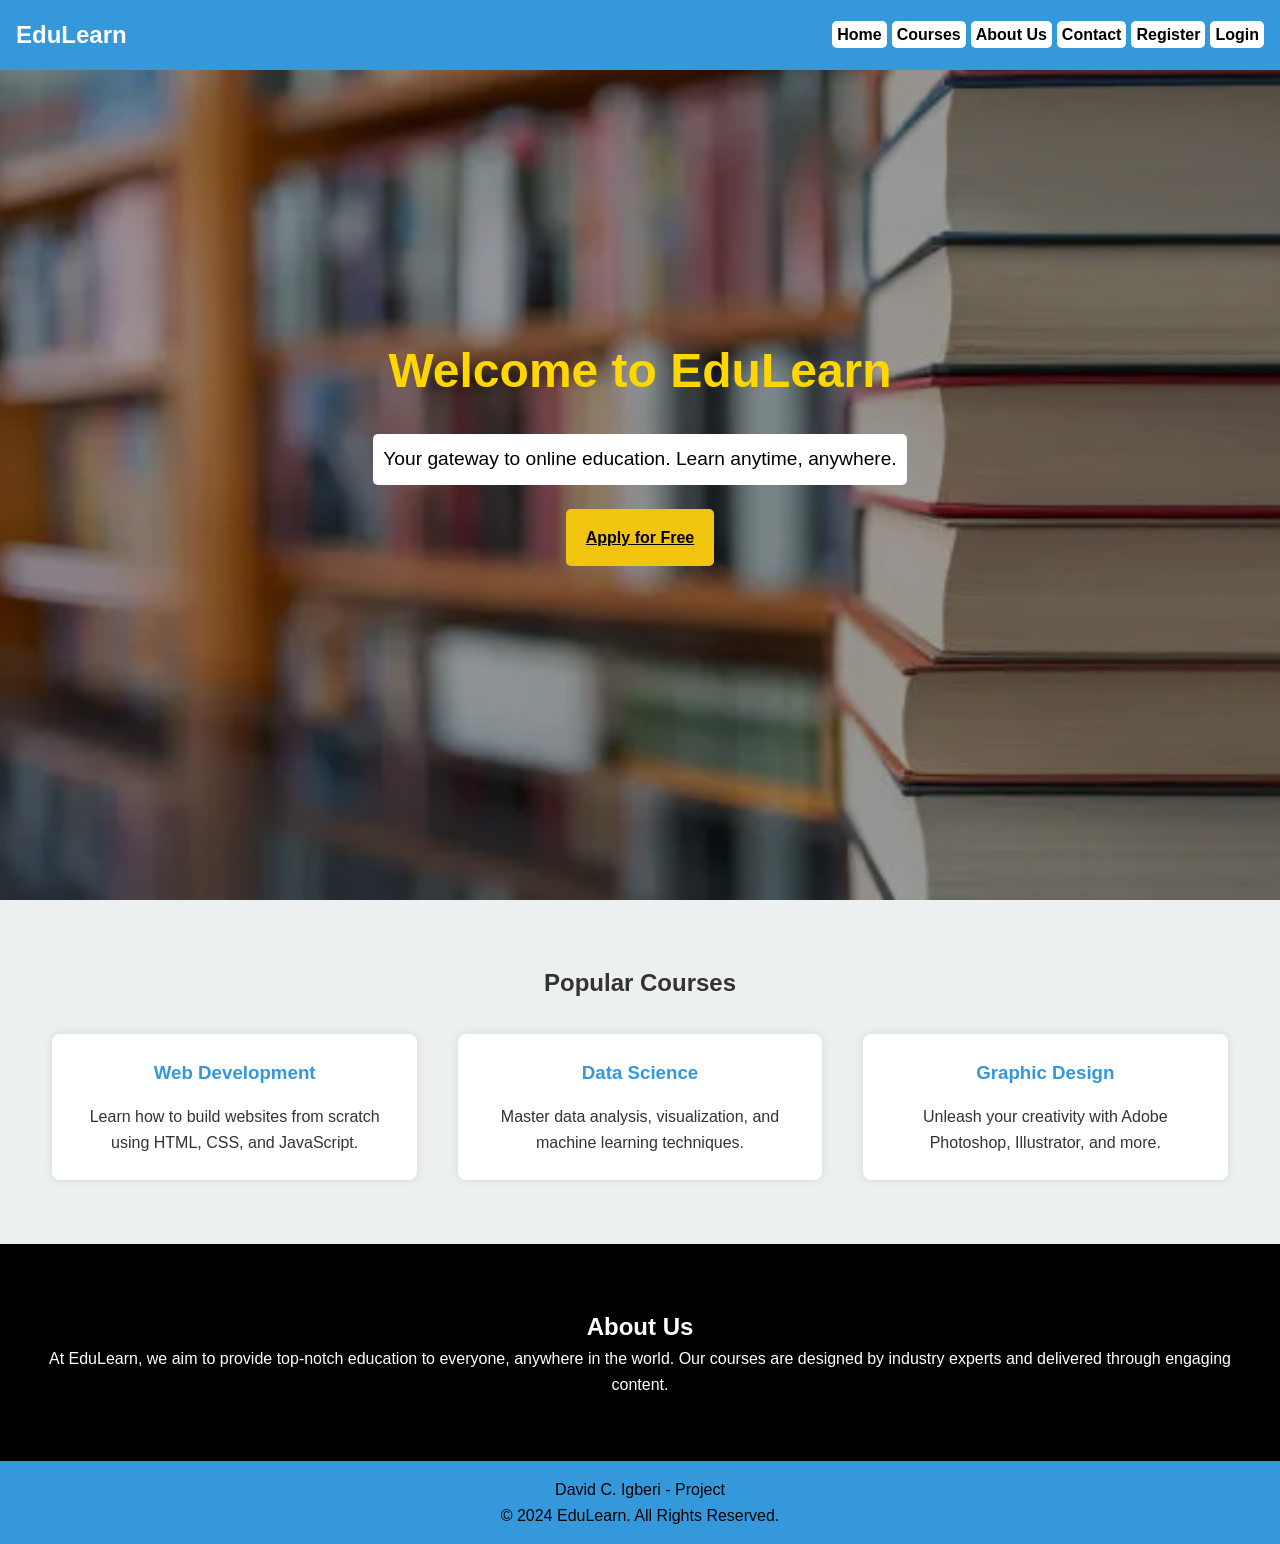
<file: index.html>
<!DOCTYPE html>
<html lang="en">

<head>
  <meta charset="UTF-8">
  <meta name="viewport" content="width=device-width, initial-scale=1.0">
  <meta http-equiv="X-UA-Compatible" content="IE=edge">
  <title>Online School Learning</title>
  <meta name="description" content="Online Learning Platform Project">
  <meta name="author" content="David Chukwudi Igberi">
  <link rel="icon" type="image/webp" href="images/hero1.webp">
  <link rel="stylesheet" href="styles/project.css">
</head>

<body>
  <header>
    <nav>
      <div class="logo">EduLearn</div>
      <ul class="nav-links" id="nav-links">
        <li><a href="index.html">Home</a></li>
        <li><a href="courses.html">Courses</a></li>
        <li><a href="about-us.html">About Us</a></li>
        <li><a href="contact.html">Contact</a></li>
        <li><a href="register.html">Register</a></li>
        <li><a href="login.html">Login</a></li>
      </ul>
      <div class="hamburger" id="hamburger">
        <span class="bar"></span>
        <span class="bar"></span>
        <span class="bar"></span>
      </div>
    </nav>
  </header>
  <section id="home" class="hero">
    <div class="hero-content">
      <h1>Welcome to EduLearn</h1>
      <p>Your gateway to online education. Learn anytime, anywhere.</p>
      <div class="apply">
        <a href="register.html">Apply for Free</a>
      </div>
    </div>
  </section>

  <section id="courses" class="courses">
    <h2>Popular Courses</h2>
    <div class="course-grid">
      <div class="course-item">
        <h3>Web Development</h3>
        <p>Learn how to build websites from scratch using HTML, CSS, and JavaScript.</p>
      </div>
      <div class="course-item">
        <h3>Data Science</h3>
        <p>Master data analysis, visualization, and machine learning techniques.</p>
      </div>
      <div class="course-item">
        <h3>Graphic Design</h3>
        <p>Unleash your creativity with Adobe Photoshop, Illustrator, and more.</p>
      </div>
    </div>
  </section>
  <section id="about" class="about">
    <h2>About Us</h2>
    <p>At EduLearn, we aim to provide top-notch education to everyone, anywhere in the world. Our courses are designed
      by industry experts and delivered through engaging content.</p>
  </section>

  <footer>
    <p>David C. Igberi - Project</p>
    <p>&copy; 2024 EduLearn. All Rights Reserved.</p>
  </footer>

  <script src="scripts/project.js"></script>
</body>

</html>
</file>
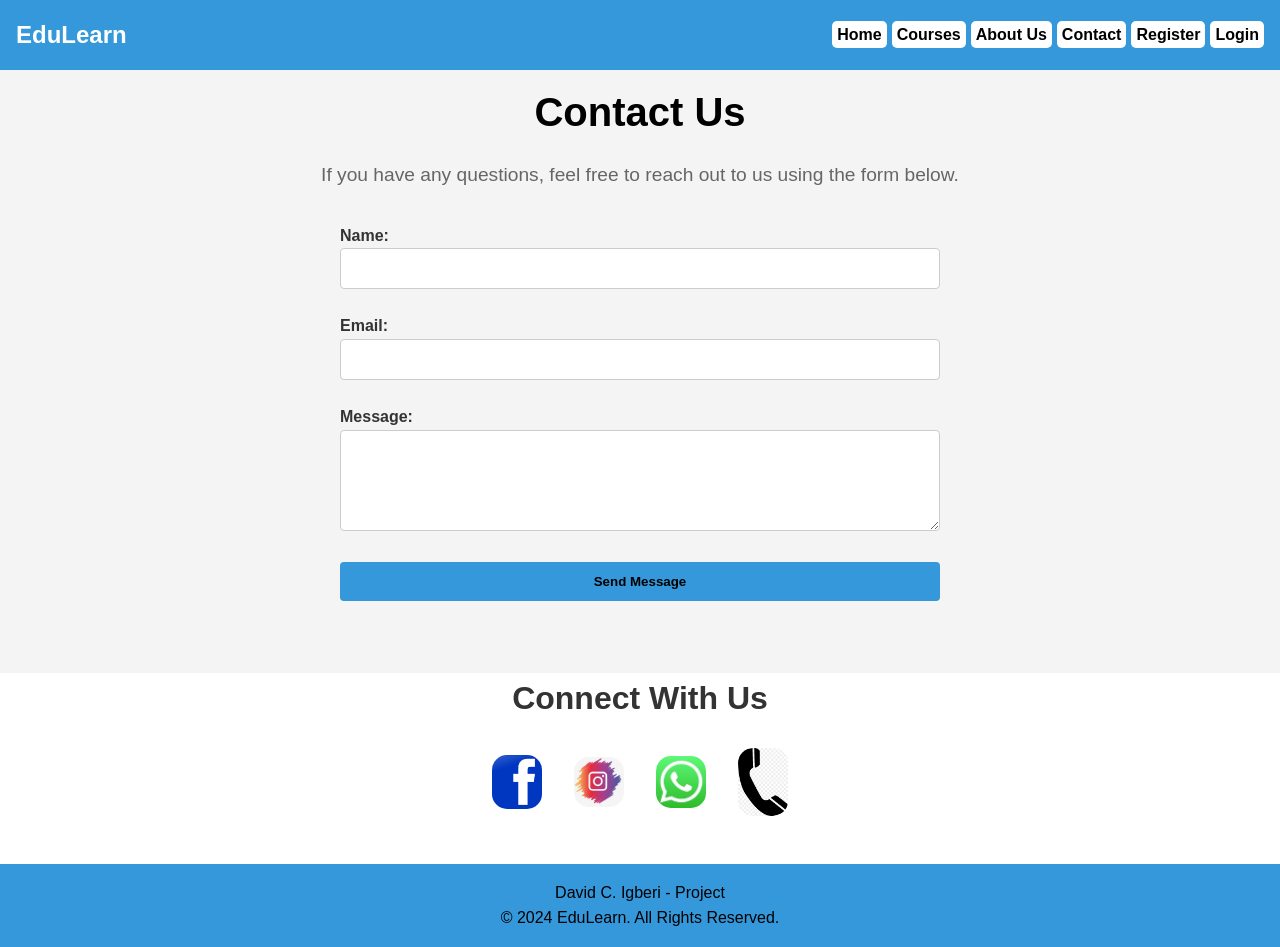
<file: contact.html>
<!DOCTYPE html>
<html lang="en">

<head>
  <meta charset="UTF-8">
  <meta name="viewport" content="width=device-width, initial-scale=1.0">
  <meta http-equiv="X-UA-Compatible" content="IE=edge">
  <title>Online School Learning</title>
  <meta name="description" content="Online Learning Platform Project">
  <meta name="author" content="David Chukwudi Igberi">
  <link rel="icon" type="image/webp" href="images/hero1.webp">
  <link rel="stylesheet" href="styles/project.css">
</head>

<body>
  <header>
    <nav>
      <div class="logo">EduLearn</div>
      <ul class="nav-links" id="nav-links">
        <li><a href="index.html">Home</a></li>
        <li><a href="courses.html">Courses</a></li>
        <li><a href="about-us.html">About Us</a></li>
        <li><a href="contact.html">Contact</a></li>
        <li><a href="register.html">Register</a></li>
        <li><a href="login.html">Login</a></li>
      </ul>
      <div class="hamburger" id="hamburger">
        <span class="bar"></span>
        <span class="bar"></span>
        <span class="bar"></span>
      </div>
    </nav>
  </header>
  <section id="contact" class="contact-section">
    <div class="container">
      <h1>Contact Us</h1>
      <p>If you have any questions, feel free to reach out to us using the form below.</p>

      <form id="contactForm">
        <div class="form-group">
          <label for="name">Name:</label>
          <input type="text" id="name" required>
        </div>
        <div class="form-group">
          <label for="email">Email:</label>
          <input type="email" id="email" required>
        </div>
        <div class="form-group">
          <label for="message">Message:</label>
          <textarea id="message" rows="5" required></textarea>
        </div>
        <button type="submit">Send Message</button>
      </form>
      <div id="responseMessage"></div>
    </div>
  </section>

  <!-- Social Media Links -->
  <div class="social-media">
    <h2>Connect With Us</h2>
    <div class="social-icons">
      <a href="https://facebook.com" target="_blank" class="social-icon">
        <img src="images/fbicon.png" alt="Facebook">
      </a>
      <a href="https://instagram.com" target="_blank" class="social-icon">
        <img src="images/igicon.jpg" alt="Instagram">
      </a>
      <a href="https://wa.me/123456789" target="_blank" class="social-icon">
        <img src="images/whatsappicon.jpg" alt="WhatsApp">
      </a>
      <a href="tel:+123456789" class="social-icon">
        <img src="images/phone.png" alt="Call">
      </a>
    </div>
  </div>

  <footer>
    <p>David C. Igberi - Project</p>
    <p>&copy; 2024 EduLearn. All Rights Reserved.</p>
  </footer>

  <script src="scripts/project.js"></script>
</body>

</html>
</file>
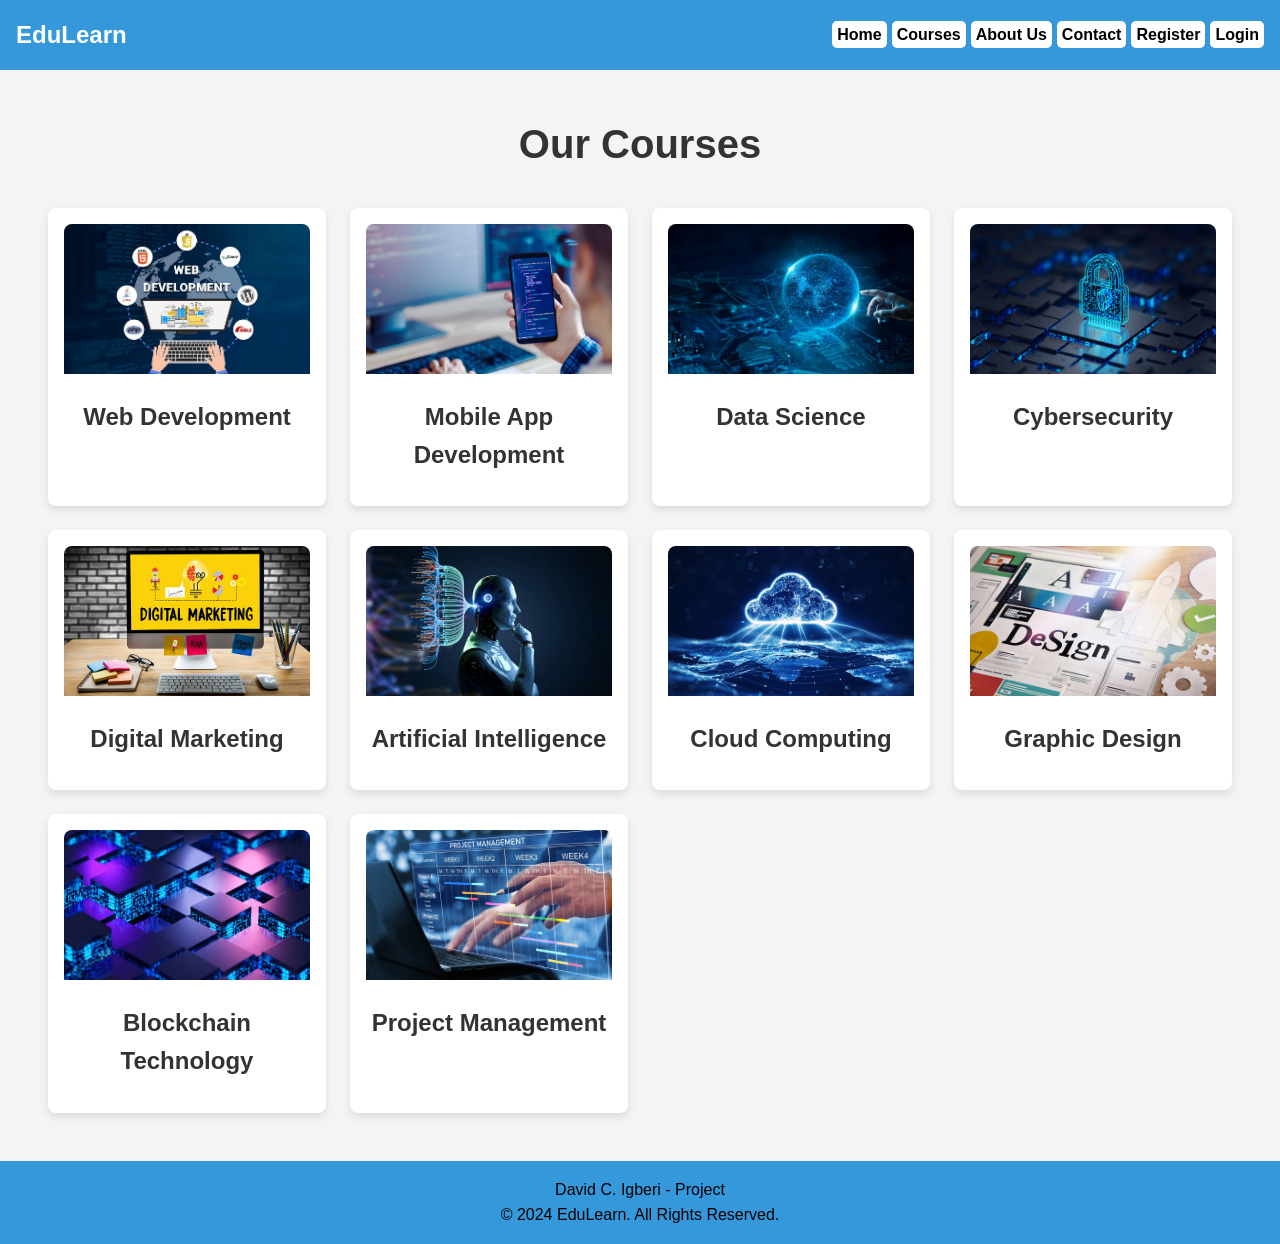
<file: courses.html>
<!DOCTYPE html>
<html lang="en">

<head>
  <meta charset="UTF-8">
  <meta name="viewport" content="width=device-width, initial-scale=1.0">
  <title>Courses - EduLearn</title>
  <meta name="description" content="Online Learning Platform Project">
  <meta name="author" content="David Chukwudi Igberi">
  <link rel="icon" type="image/webp" href="images/hero1.webp">
  <link rel="stylesheet" href="styles/project.css">
</head>

<body>
  <header>
    <nav>
      <div class="logo">EduLearn</div>
      <ul class="nav-links" id="nav-links">
        <li><a href="index.html">Home</a></li>
        <li><a href="courses.html">Courses</a></li>
        <li><a href="about-us.html">About Us</a></li>
        <li><a href="contact.html">Contact</a></li>
        <li><a href="register.html">Register</a></li>
        <li><a href="login.html">Login</a></li>
      </ul>
      <div class="hamburger" id="hamburger">
        <span class="bar"></span>
        <span class="bar"></span>
        <span class="bar"></span>
      </div>
    </nav>
  </header>

  <!-- Main Courses Section -->
  <section id="courses" class="courses-section">
    <h1>Our Courses</h1>
    <div class="courses-container">
      <!-- Individual Course Cards -->
      <div class="course-card" data-course="web-development">
        <img src="images/webdev.jpg" alt="Web Development">
        <h3>Web Development</h3>
      </div>

      <div class="course-card" data-course="mobile-app-development">
        <img src="images/mobappdev.jpg" alt="Mobile App Development">
        <h3>Mobile App Development</h3>
      </div>

      <div class="course-card" data-course="data-science">
        <img src="images/datasc.jpg" alt="Data Science">
        <h3>Data Science</h3>
      </div>

      <div class="course-card" data-course="cybersecurity">
        <img src="images/cyber.jpg" alt="Cybersecurity">
        <h3>Cybersecurity</h3>
      </div>

      <div class="course-card" data-course="digital-marketing">
        <img src="images/digital.jpg" alt="Digital Marketing">
        <h3>Digital Marketing</h3>
      </div>

      <div class="course-card" data-course="artificial-intelligence">
        <img src="images/ai.jpg" alt="Artificial Intelligence">
        <h3>Artificial Intelligence</h3>
      </div>

      <div class="course-card" data-course="cloud-computing">
        <img src="images/cloud.jpg" alt="Cloud Computing">
        <h3>Cloud Computing</h3>
      </div>

      <div class="course-card" data-course="graphic-design">
        <img src="images/graphics.jpg" alt="Graphic Design">
        <h3>Graphic Design</h3>
      </div>

      <div class="course-card" data-course="blockchain-technology">
        <img src="images/blockchain.jpg" alt="Blockchain Technology">
        <h3>Blockchain Technology</h3>
      </div>

      <div class="course-card" data-course="project-management">
        <img src="images/promangt.jpg" alt="Project Management">
        <h3>Project Management</h3>
      </div>
    </div>
  </section>

  <!-- Reused Footer from Home Page -->
  <footer>
    <p>David C. Igberi - Project</p>
    <p>&copy; 2024 EduLearn. All Rights Reserved.</p>
  </footer>

  <script src="scripts/project.js"></script>
</body>

</html>
</file>
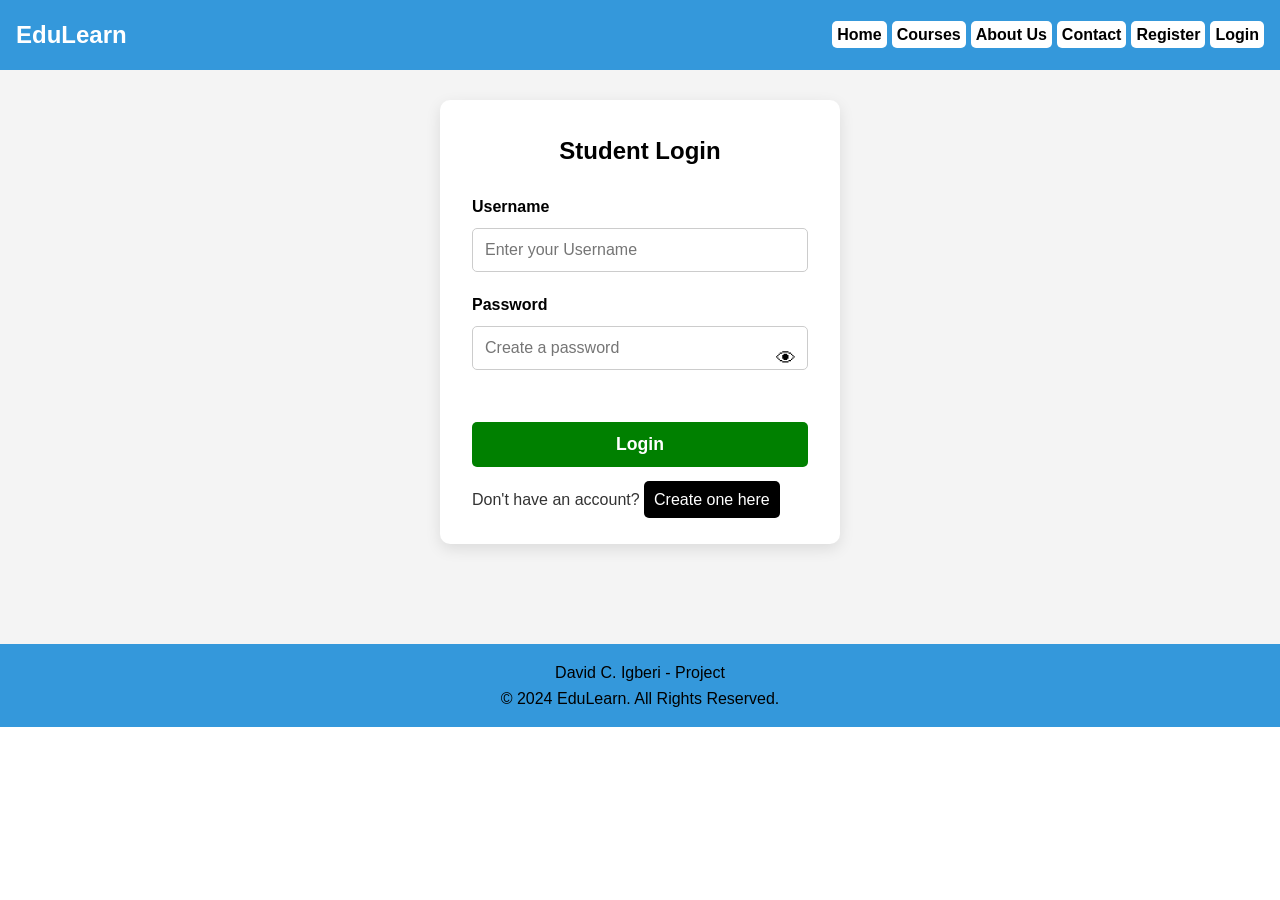
<file: dashboard.html>
<!DOCTYPE html>
<html lang="en">

<head>
  <meta charset="UTF-8">
  <meta name="viewport" content="width=device-width, initial-scale=1.0">
  <title>Student Dashboard - EduLearn</title>
  <meta name="description" content="Online Learning Platform Project">
  <meta name="author" content="David Chukwudi Igberi">
  <link rel="icon" type="image/webp" href="images/hero1.webp">
  <link rel="stylesheet" href="styles/project.css">
</head>

<body>

  <!-- Reused Header from Home Page -->
  <header>
    <nav>
      <div class="logo">EduLearn</div>
      <ul class="nav-links" id="nav-links">
        <li><a href="index.html">Home</a></li>
      </ul>
      <div class="hamburger" id="hamburger">
        <span class="bar"></span>
        <span class="bar"></span>
        <span class="bar"></span>
      </div>
    </nav>
  </header>

  <!-- Dashboard Main Section -->
  <section class="dashboard">
    <div class="sidebar">
      <h2 id="welcomeMessage">Welcome, Student</h2>
      <ul>
        <li><a href="#" id="profile">Profile</a></li>
        <li><a href="#" id="myCourses">My Courses</a></li>
        <li><a href="#" id="grades">Grades</a></li>
        <li><a href="#" id="schedule">Schedule</a></li>
        <li><a href="#" id="resources">Resources</a></li>
        <li><a href="#" id="settings">Settings</a></li>
      </ul>
      <button id="logoutBtn">Logout</button>

    </div>

    <div class="content">
      <h1>Dashboard</h1>
      <div id="dashboardContent">
        <p>Select an option from the menu to view your dashboard details.</p>
      </div>
    </div>
  </section>

  <!-- Reused Footer from Home Page -->
  <footer>
    <p>David C. Igberi - Project</p>
    <p>&copy; 2024 EduLearn. All Rights Reserved.</p>
  </footer>

  <script src="scripts/project.js"></script>
</body>

</html>
</file>
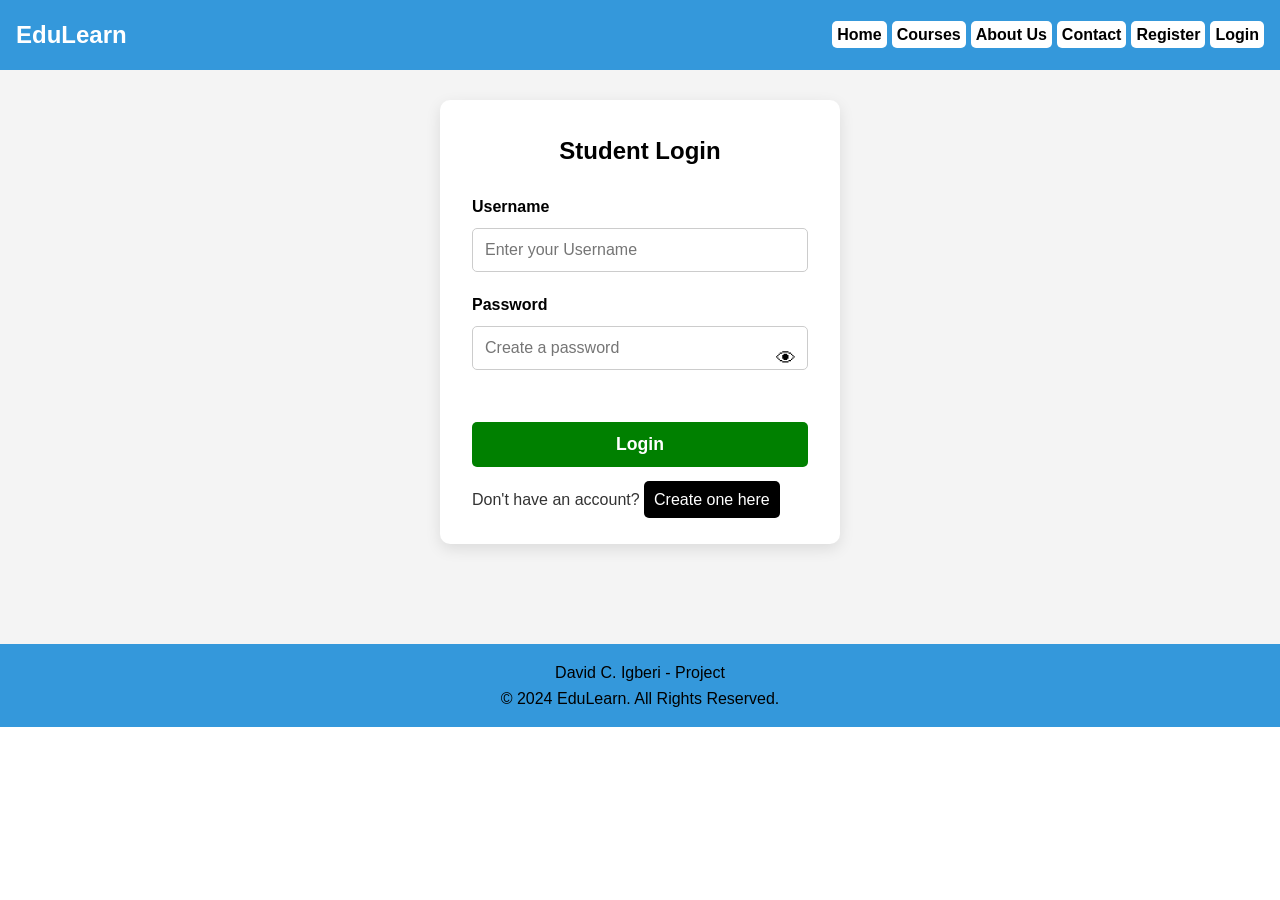
<file: login.html>
<!DOCTYPE html>
<html lang="en">

<head>
  <meta charset="UTF-8">
  <meta name="viewport" content="width=device-width, initial-scale=1.0">
  <title>Login - EduLearn</title>
  <meta name="description" content="Online Learning Platform Project">
  <meta name="author" content="David Chukwudi Igberi">
  <link rel="icon" type="image/webp" href="images/hero1.webp">
  <link rel="stylesheet" href="styles/project.css">
</head>

<body>

  <!-- Reused Header from Home Page -->
  <header>
    <nav>
      <div class="logo">EduLearn</div>
      <ul class="nav-links" id="nav-links">
        <li><a href="index.html">Home</a></li>
        <li><a href="courses.html">Courses</a></li>
        <li><a href="about-us.html">About Us</a></li>
        <li><a href="contact.html">Contact</a></li>
        <li><a href="register.html">Register</a></li>
        <li><a href="login.html">Login</a></li>
      </ul>
      <div class="hamburger" id="hamburger">
        <span class="bar"></span>
        <span class="bar"></span>
        <span class="bar"></span>
      </div>
    </nav>
  </header>
  <!-- Login Form Section -->
  <section class="login-section">
    <div class="login-container">
      <h2>Student Login</h2>
      <form id="loginForm">
        <label for="username">Username</label>
        <input type="text" id="username" name="username" placeholder="Enter your Username" required>

        <label for="password">Password</label>
        <div class="password-container">
          <input type="password" id="password" name="password" placeholder="Create a password" required>
          <div class="toggle-password" onclick="togglePassword('password', this)">
            <span class="eye">👁</span>
          </div>
        </div>
        <button type="submit" id="loginButton" class="login-btn">Login</button>

        <p class="error-message" id="errorMessage"></p>
      </form>

      <!-- Sign-Up Section -->
      <div class="signup-container">
        <p>Don't have an account? <a href="register.html" class="signup-link">Create one here</a></p>

      </div>
    </div>
  </section>


  <!-- Reused Footer from Home Page -->
  <footer>
    <p>David C. Igberi - Project</p>
    <p>&copy; 2024 EduLearn. All Rights Reserved.</p>
  </footer>

  <script src="scripts/project.js"></script>
</body>

</html>
</file>
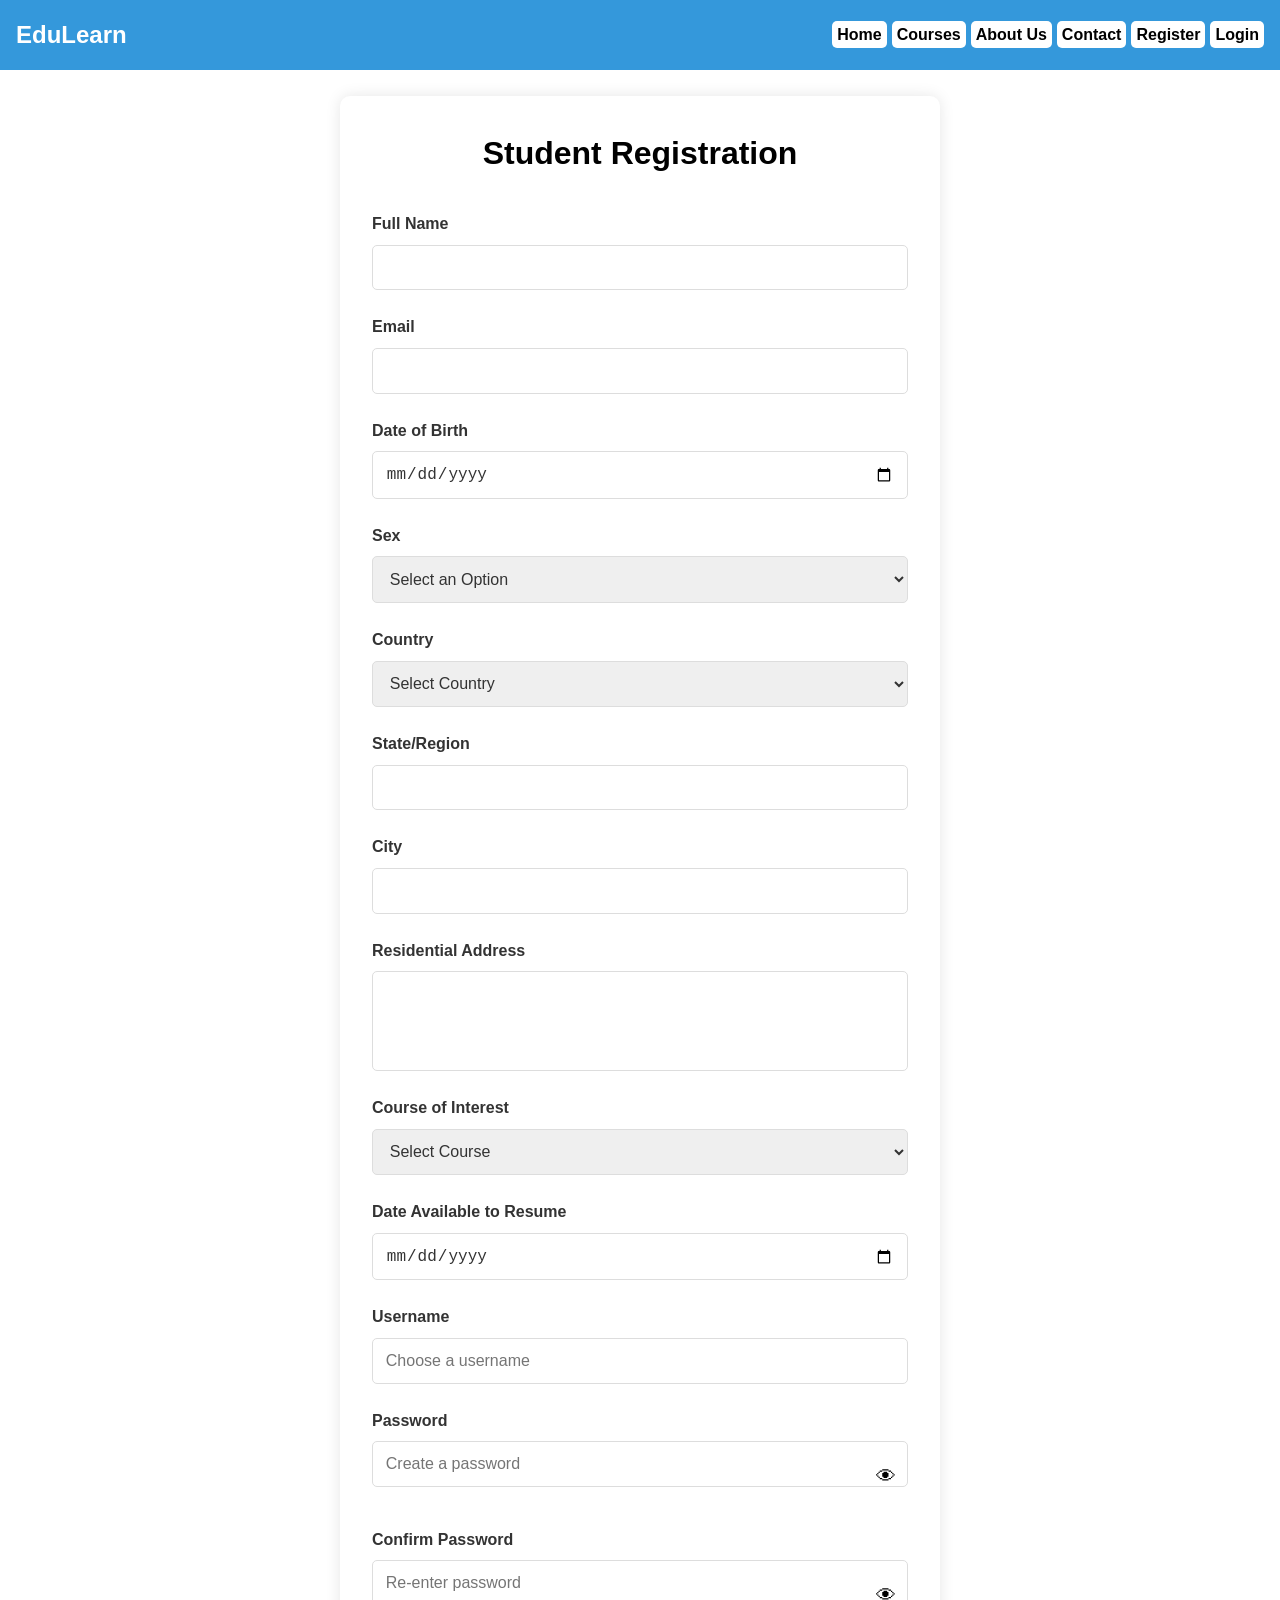
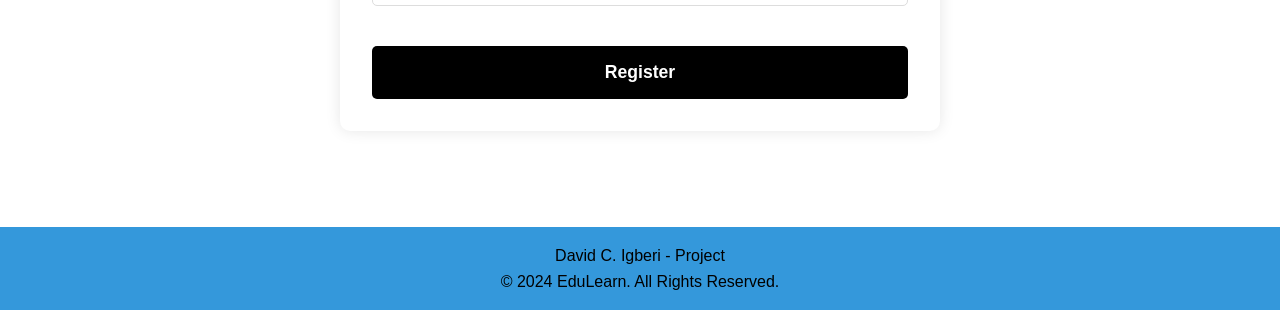
<file: register.html>
<!DOCTYPE html>
<html lang="en">

<head>
  <meta charset="UTF-8">
  <meta name="viewport" content="width=device-width, initial-scale=1.0">
  <meta http-equiv="X-UA-Compatible" content="IE=edge">
  <title>Student Registration - EduLearn</title>
  <meta name="description" content="Online Learning Platform Project">
  <meta name="author" content="David Chukwudi Igberi">
  <link rel="icon" type="image/webp" href="images/hero1.webp">
  <link rel="stylesheet" href="styles/project.css">
</head>

<body>
  <header>
    <nav>
      <div class="logo">EduLearn</div>
      <ul class="nav-links" id="nav-links">
        <li><a href="index.html">Home</a></li>
        <li><a href="courses.html">Courses</a></li>
        <li><a href="about-us.html">About Us</a></li>
        <li><a href="contact.html">Contact</a></li>
        <li><a href="register.html">Register</a></li>
        <li><a href="login.html">Login</a></li>
      </ul>
      <div class="hamburger" id="hamburger">
        <span class="bar"></span>
        <span class="bar"></span>
        <span class="bar"></span>
      </div>
    </nav>
  </header>

  <section class="registration-form">
    <h2>Student Registration</h2>
    <form id="registration-form" autocomplete="on">
      <input type="hidden" name="js-enabled" value="true">

      <label for="full-name">Full Name</label>
      <input type="text" id="full-name" name="fullName" required>

      <label for="email">Email</label>
      <input type="email" id="email" name="email" required>

      <label for="dob">Date of Birth</label>
      <input type="date" id="dob" name="dob" required>

      <label for="sex">Sex</label>
      <select id="sex" name="sex" required>
        <option value="">Please select an option</option>
      </select>

      <label for="country">Country</label>
      <select id="country" name="country" required>
        <option value="">Please select an option</option>
      </select>

      <label for="state">State/Region</label>
      <input type="text" id="state" name="state" required>

      <label for="city">City</label>
      <input type="text" id="city" name="city" required>

      <label for="address">Residential Address</label>
      <textarea id="address" name="address" required></textarea>

      <label for="course">Course of Interest</label>
      <select id="course" name="course" required>
        <option value="">Please select an option</option>
      </select>

      <label for="resume-date">Date Available to Resume</label>
      <input type="date" id="resume-date" name="resumeDate" required>

      <label for="username">Username</label>
      <input type="text" id="username" name="username" placeholder="Choose a username" required>

      <label for="password">Password</label>
      <div class="password-container">
        <input type="password" id="password" name="password" placeholder="Create a password" required>
        <div class="toggle-password" onclick="togglePassword('password', this)">
          <span class="eye">👁</span>
        </div>
      </div>

      <label for="confirm-password">Confirm Password</label>
      <div class="password-container">
        <input type="password" id="confirm-password" name="confirmPassword" placeholder="Re-enter password" required>
        <div class="toggle-password" onclick="togglePassword('confirm-password', this)">
          <span class="eye">👁</span>
        </div>
      </div>

      <button type="submit">Register</button>
    </form>
  </section>

  <footer>
    <p>David C. Igberi - Project</p>
    <p>&copy; 2024 EduLearn. All Rights Reserved.</p>
  </footer>

  <script src="scripts/project.js"></script>

</body>

</html>
</file>
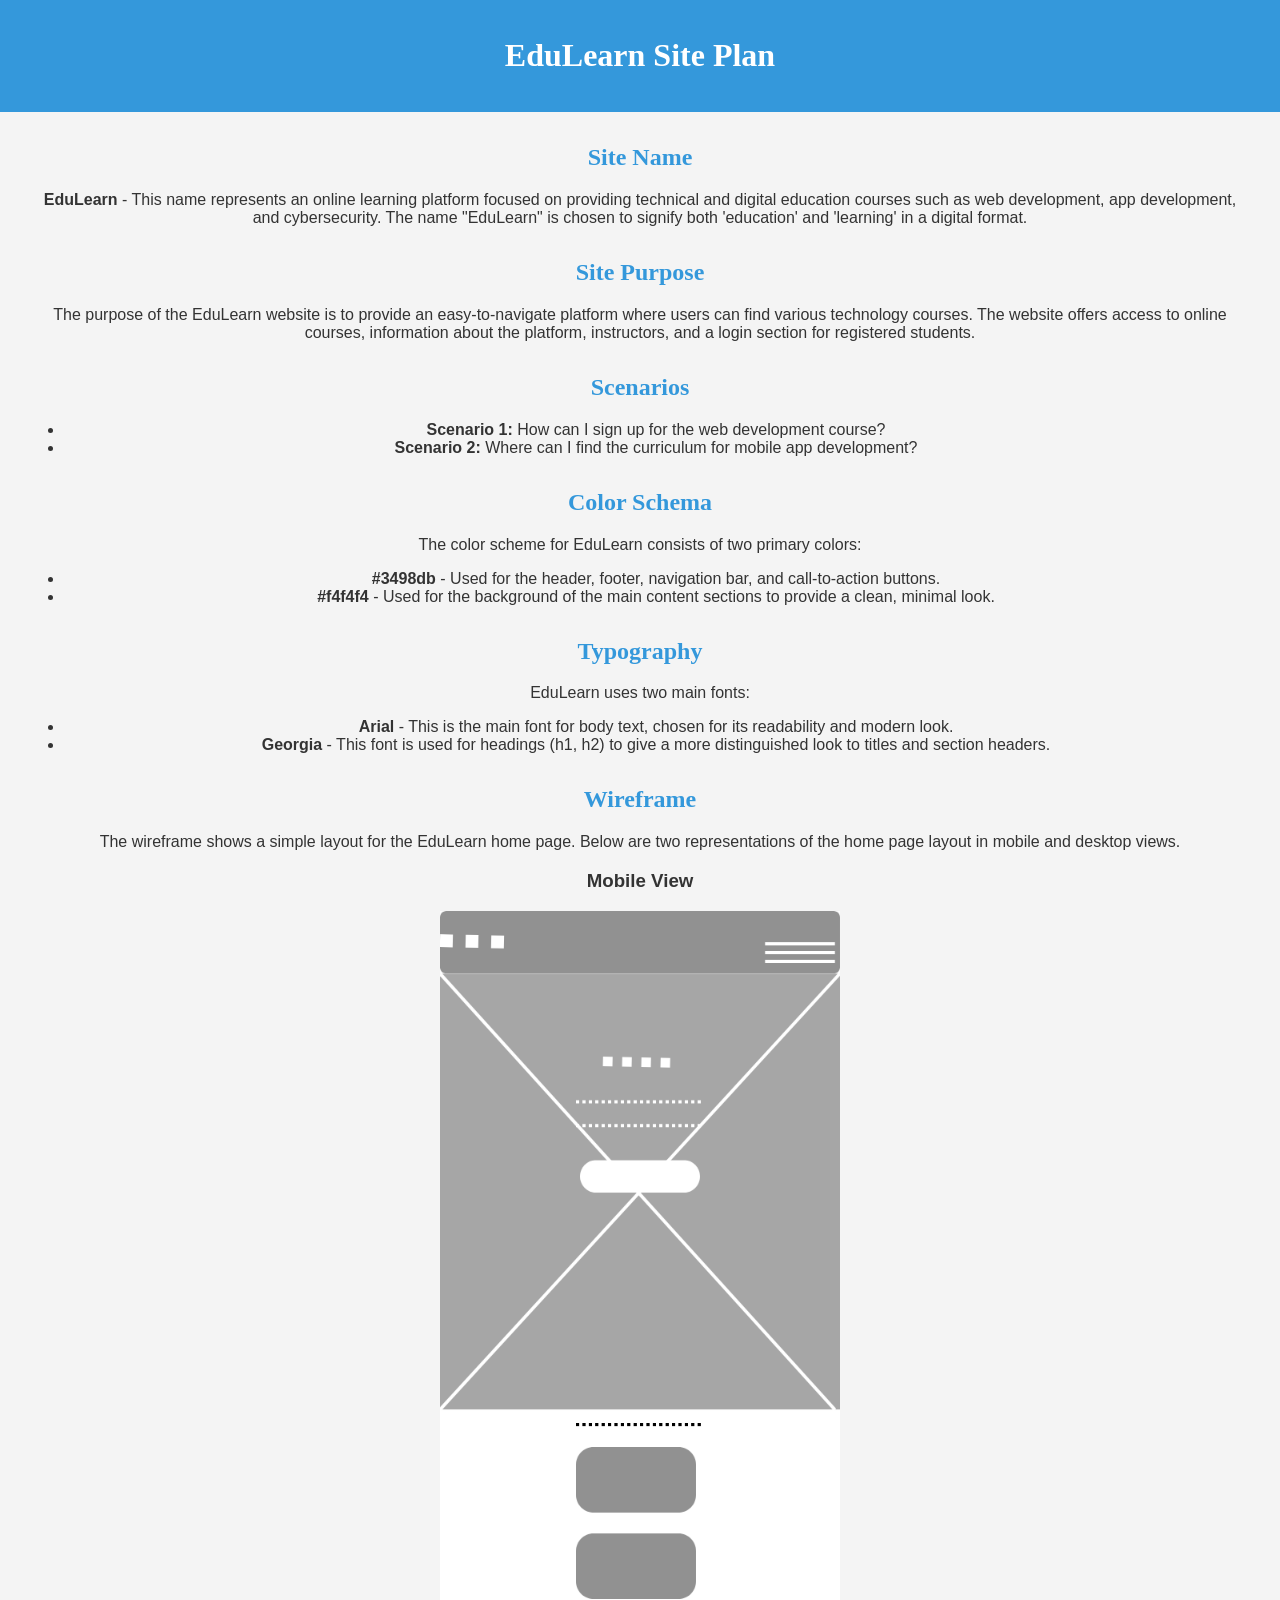
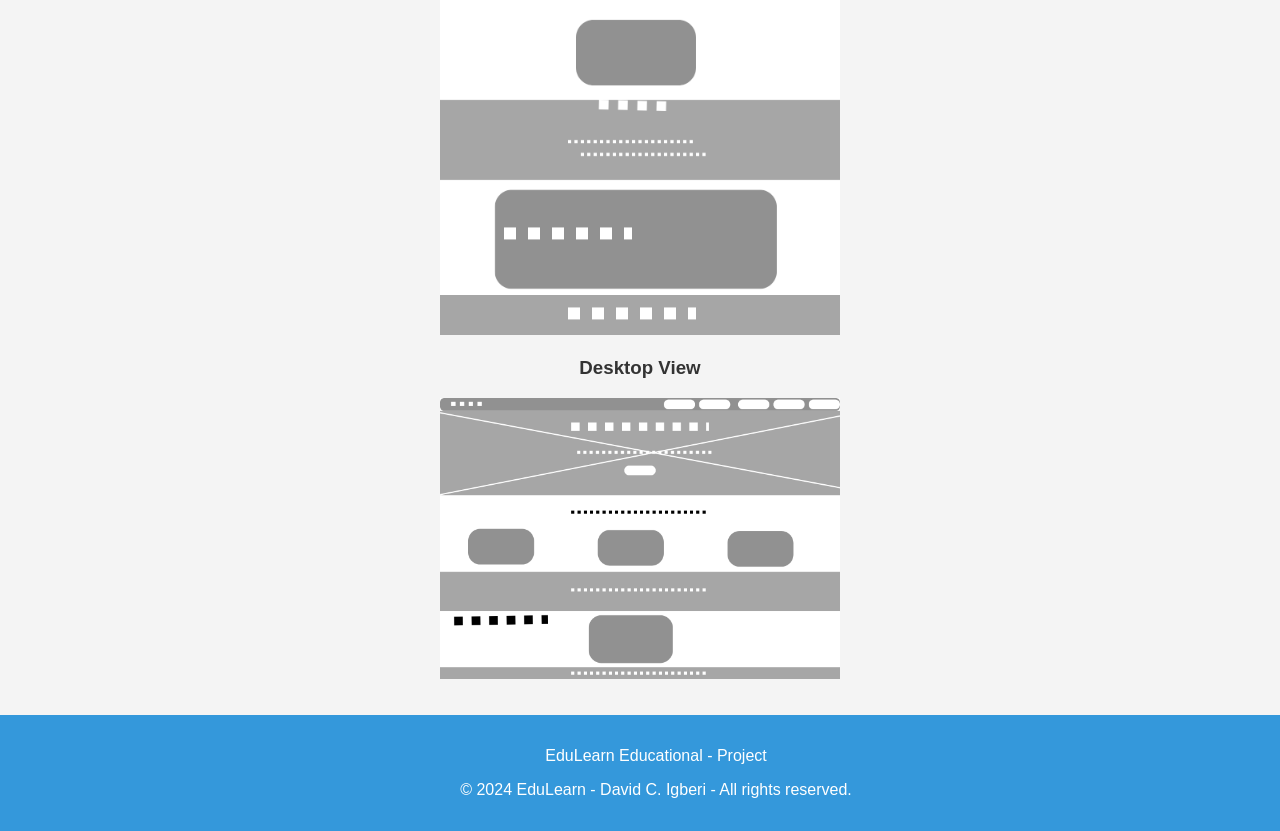
<file: siteplan.html>
<!DOCTYPE html>
<html lang="en">

<head>
    <meta charset="UTF-8">
    <meta name="viewport" content="width=device-width, initial-scale=1.0">
    <meta http-equiv="X-UA-Compatible" content="IE=edge">
    <title>Site Plan - EduLearn</title>
    <meta name="description" content="Site Plan">
    <meta name="author" content="David Chukwudi Igberi">
    <link rel="stylesheet" href="styles/siteplan.css">
</head>

<body>
    <header>
        <h1>EduLearn Site Plan</h1>
    </header>

    <section>
        <h2>Site Name</h2>
        <p><strong>EduLearn</strong> - This name represents an online learning platform focused on providing technical
            and digital education courses such as web development, app development, and cybersecurity. The name
            "EduLearn" is chosen to signify both 'education' and 'learning' in a digital format.</p>
    </section>

    <section>
        <h2>Site Purpose</h2>
        <p>The purpose of the EduLearn website is to provide an easy-to-navigate platform where users can find various
            technology courses. The website offers access to online courses, information about the platform,
            instructors, and a login section for registered students.</p>
    </section>

    <section>
        <h2>Scenarios</h2>
        <ul>
            <li><strong>Scenario 1:</strong> How can I sign up for the web development course?</li>
            <li><strong>Scenario 2:</strong> Where can I find the curriculum for mobile app development?</li>
        </ul>
    </section>

    <section>
        <h2>Color Schema</h2>
        <p>The color scheme for EduLearn consists of two primary colors:</p>
        <ul>
            <li><strong>#3498db</strong> - Used for the header, footer, navigation bar, and call-to-action buttons.</li>
            <li><strong>#f4f4f4</strong> - Used for the background of the main content sections to provide a clean,
                minimal look.</li>
        </ul>
    </section>

    <section>
        <h2>Typography</h2>
        <p>EduLearn uses two main fonts:</p>
        <ul>
            <li><strong>Arial</strong> - This is the main font for body text, chosen for its readability and modern
                look.</li>
            <li><strong>Georgia</strong> - This font is used for headings (h1, h2) to give a more distinguished look to
                titles and section headers.</li>
        </ul>
    </section>

    <section>
        <h2>Wireframe</h2>
        <p>The wireframe shows a simple layout for the EduLearn home page. Below are two representations of the home
            page layout in mobile and desktop views.</p>

        <h3>Mobile View</h3>
        <img src="images/mobilewireframe.png" alt="Mobile wireframe">

        <h3>Desktop View</h3>
        <img src="images/desktopwireframe.png" alt="Desktop wireframe">
    </section>

    <footer>
        <p>EduLearn Educational - Project</p>
        <p>&copy; 2024 EduLearn - David C. Igberi - All rights reserved.</p>
    </footer>
</body>

</html>
</file>
<file: styles/project.css>
/* Global Styles */
* {
    margin: 0;
    padding: 0;
    box-sizing: border-box;
}

body {
    font-family: 'Arial', sans-serif;
    line-height: 1.6;
    color: #333;
}

/* Header */
header {
    background-color: #3498db;
    padding: 1rem;
    color: white;
    text-align: center;
    position: fixed;
    width: 100%;
    top: 0;
    left: 0;
    z-index: 1000;
}

nav {
    display: flex;
    justify-content: space-between;
    align-items: center;
}

.logo {
    font-size: 1.5rem;
    font-weight: bold;
}

.nav-links {
    list-style: none;
    display: flex;
}

.nav-links li {
    margin-left: 5px;
}

.nav-links a {
    color: black;
    background-color: white;
    padding: 5px;
    border-radius: 5px;
    font-weight: bold;
    text-decoration: none;
    font-size: 1rem;
}

.nav-links a:hover {
    color: white;
    background-color: black;
}

.hamburger {
    display: none;
    flex-direction: column;
    cursor: pointer;
}

.hamburger .bar {
    width: 25px;
    height: 3px;
    background-color: white;
    margin: 4px 0;
}


/* Hero Section */
.hero {
    background-image: url('../images/hero1.webp');
    /* Path to the hero image */
    background-size: cover;
    /* Ensures the image covers the entire section */
    background-position: center;
    /* Centers the image */
    background-repeat: no-repeat;
    /* Prevents the image from repeating */
    height: 100vh;
    display: flex;
    justify-content: center;
    align-items: center;
    text-align: center;
    color: white;
    position: relative;
    /* Optional: makes the content stay on top */
}

.hero::after {
    content: '';
    position: absolute;
    top: 0;
    left: 0;
    width: 100%;
    height: 100%;
    background-color: rgba(0, 0, 0, 0.4);
    /* Optional: darkens the image */
    z-index: 1;
    /* Ensures the overlay is on top */
}

.hero-content {
    position: relative;
    /* Makes the content sit above the overlay */
    z-index: 2;
}

.hero h1 {
    font-size: 3rem;
    color: gold;
    border-radius: 10px;
}

.hero p {
    margin: 1.5rem 0;
    font-size: 1.2rem;
    color: black;
    background-color: white;
    padding: 10px;
    border-radius: 5px;
}

#explore-btn {
    background-color: #f1c40f;
    color: black;
    padding: 1rem 2rem;
    font-weight: bold;
    border: none;
    cursor: pointer;
    border-radius: 5px;
}

.apply {
    padding: 1rem 2rem;
    border: none;
    cursor: pointer;
    border-radius: 5px;
    margin-top: 20px;
}

.apply a {
    background-color: #f1c40f;
    color: black;
    font-weight: bold;
    padding: 20px;
    border-radius: 5px;
}

.apply :hover {
    background-color: white;
}

#explore-btn:hover {
    background-color: white;
}

/* Courses Section */
.courses {
    padding: 4rem 2rem;
    background-color: #ecf0f1;
    text-align: center;
}

.course-grid {
    display: flex;
    justify-content: space-around;
    margin-top: 2rem;
}

.course-item {
    background-color: white;
    padding: 1.5rem;
    width: 30%;
    box-shadow: 0 0 10px rgba(0, 0, 0, 0.1);
    border-radius: 8px;
}

.course-item h3 {
    color: #3498db;
    margin-bottom: 1rem;
}

.course-item p {
    font-size: 1rem;
}

/* About Section */
.about {
    padding: 4rem 2rem;
    background-color: black;
    color: white;
    text-align: center;
}

/* Contact Section */
.contact {
    padding: 4rem 2rem;
    background-color: #ecf0f1;
}

.contact form {
    display: flex;
    flex-direction: column;
    max-width: 500px;
    margin: 0 auto;
}

.contact label {
    margin: 0.5rem 0;
}

.contact input,
.contact textarea {
    padding: 0.7rem;
    margin-bottom: 1rem;
    border: 1px solid #ccc;
    border-radius: 5px;
}

.contact button {
    background-color: #3498db;
    color: black;
    font-weight: bold;
    border: none;
    padding: 1rem;
    cursor: pointer;
    border-radius: 5px;
}

.contact button:hover {
    background-color: black;
    color: white;
}

/* Login Section */
.login-section {
    display: flex;
    justify-content: center;
    align-items: center;
    background-color: #f4f4f4;
    padding-bottom: 100px;
    padding-top: 50px;
}

.login-container {
    background-color: white;
    padding: 2rem;
    border-radius: 10px;
    box-shadow: 0 5px 15px rgba(0, 0, 0, 0.1);
    width: 400px;
    margin-top: 50px;
}

.login-container h2 {
    text-align: center;
    margin-bottom: 1.5rem;
    color: black;
    font-family: Arial, Helvetica, sans-serif;
}

.login-container label {
    display: block;
    margin-bottom: 0.5rem;
    font-weight: bold;
    font-family: Arial, Helvetica, sans-serif;
    color: black;
}

.login-container input {
    width: 100%;
    padding: 0.75rem;
    margin-bottom: 1.25rem;
    border: 1px solid #ccc;
    border-radius: 5px;
    font-size: 1rem;
}

.error-message {
    color: red;
    font-size: 0.9rem;
    text-align: center;
}

/* Login Button Style */
.login-btn {
    display: block;
    text-align: center;
    width: 100%;
    padding: 0.75rem;
    background-color: green;
    color: white;
    font-size: 1.1rem;
    border-radius: 5px;
    text-decoration: none;
    margin-top: 1rem;
    cursor: pointer;
    font-weight: bold;
    font-family: Arial, Helvetica, sans-serif;
}

.login-btn:hover {
    background-color: black;
    color: white;
}

.signup-container {
    margin-top: 20px;
}

.signup-container a {
    text-decoration: none;
}

.signup-link {
    background-color: black;
    color: white;
    padding: 10px;
    border-radius: 5px;
}

.signup-link:hover {
    background-color: green;
    color: white;
    font-weight: bold;
}

footer {
    padding: 1rem;
    background-color: #3498db;
    text-align: center;
    color: black;
}

.registration-form {
    max-width: 600px;
    background-color: white;
    padding: 2rem;
    margin: 6rem auto;
    box-shadow: 0 0 15px rgba(0, 0, 0, 0.1);
    border-radius: 10px;
}

.registration-form h2 {
    text-align: center;
    color: black;
    margin-bottom: 2rem;
    font-size: 2rem;
}

.registration-form form {
    display: flex;
    flex-direction: column;
}

.registration-form label {
    margin-bottom: 0.5rem;
    color: #333;
    font-weight: bold;
}

.registration-form input,
.registration-form select,
.registration-form textarea {
    padding: 0.8rem;
    margin-bottom: 1.5rem;
    border: 1px solid #ddd;
    border-radius: 5px;
    font-size: 1rem;
    color: #333;
}

.registration-form textarea {
    height: 100px;
    resize: none;
}

.registration-form button {
    padding: 1rem;
    background-color: black;
    color: white;
    font-weight: bold;
    border: none;
    cursor: pointer;
    border-radius: 5px;
    font-size: 1.1rem;
}

.registration-form button:hover {
    background-color: green;
    color: white;
}

/* Show/Hide Password */

.password-container {
    position: relative;
    width: 100%;
    margin-bottom: 1rem;
}

.password-container input {
    width: 100%;
    padding-right: 40px;
    box-sizing: border-box;
    font-size: 16px;
}

.toggle-password {
    position: absolute;
    right: 10px;
    top: 50%;
    transform: translateY(-50%);
    cursor: pointer;
    width: 24px;
    height: 24px;
    display: flex;
    align-items: center;
    justify-content: center;
}

.eye {
    font-size: 20px;
    position: relative;
    color: black;
}

.eye.slash::after {
    content: 'X';
    position: absolute;
    left: 0;
    top: 0;
    font-size: 20px;
    transform: rotate(45deg);
    color: black;
    pointer-events: none;
}

/* About Us Section */
.about-section {
    padding: 3rem 2rem;
    background-color: #f4f4f4;
}

.about-section h1 {
    text-align: center;
    margin-top: 4rem;
    margin-bottom: 2rem;
    font-size: 2.5rem;
    color: #333;
}

.about-section p {
    text-align: center;
    font-size: 1.2rem;
    margin-bottom: 2rem;
    color: #666;
}

.team {
    text-align: center;
    margin-bottom: 3rem;
}

.team h2 {
    font-size: 2rem;
    margin-bottom: 1.5rem;
    color: #333;
}

.team-members {
    display: flex;
    gap: 20px;
    justify-content: space-evenly;
    align-items: center;
}

.member {
    text-align: center;
}

.member img {
    width: 200px;
    height: 200px;
    border-radius: 30px;
    margin-bottom: 1rem;
}

.member h3 {
    font-size: 1.5rem;
    color: #333;
}

.member p {
    font-size: 1rem;
    color: black;
}

/* Social Media Section */
.social-media {
    text-align: center;
    margin-bottom: 3rem;
}

.social-media h2 {
    font-size: 2rem;
    margin-bottom: 1.5rem;
    color: #333;
}

.social-icons {
    display: flex;
    justify-content: center;
    gap: 2rem;
}

.social-icon img {
    width: 50px;
    height: auto;
    border-radius: 15px;
}

.social-icon {
    font-size: 1.5rem;
    color: #3498db;
    text-decoration: none;
    display: flex;
    align-items: center;
    gap: 0.5rem;
    transition: color 0.3s ease;
}

.social-icon i {
    font-size: 2rem;
}

.social-icon:hover {
    color: #2980b9;
}

/* Courses Section */
.courses-section {
    padding: 3rem 3rem;
    background-color: #f4f4f4;
}

.courses-section h1 {
    text-align: center;
    margin-top: 4rem;
    margin-bottom: 2rem;
    font-size: 2.5rem;
    color: #333;
}

.courses-container {
    display: grid;
    grid-template-columns: repeat(auto-fit, minmax(250px, 1fr));
    gap: 1.5rem;
}

.course-card {
    background-color: #fff;
    border-radius: 8px;
    box-shadow: 0 4px 8px rgba(0, 0, 0, 0.1);
    text-align: center;
    padding: 1rem;
    transition: transform 0.3s ease;
}

.course-card img {
    width: 100%;
    height: 150px;
    object-fit: cover;
    border-radius: 8px 8px 0 0;
}

.course-card h3 {
    font-size: 1.5rem;
    margin: 1rem 0;
    color: #333;
}

.course-card p {
    font-size: 1rem;
    color: #666;
}

.course-card:hover {
    transform: translateY(-5px);
}

.course-details {
    padding-top: 50px;
}

/* Dashboard */
.dashboard {
    display: flex;
    padding: 2rem;
    margin-top: 4rem;
}

.sidebar {
    width: 250px;
    background-color: #2c3e50;
    padding: 2rem;
    color: white;
}

.sidebar h2 {
    text-align: center;
    margin-bottom: 2rem;
    font-family: Arial, Helvetica, sans-serif;
}

.sidebar ul {
    list-style: none;
}

.sidebar ul li {
    margin-bottom: 1.5rem;
}

.sidebar ul li a {
    text-decoration: none;
    color: white;
    font-weight: bold;
    font-family: Arial, Helvetica, sans-serif;
}

.sidebar ul li a:hover {
    color: #3498db;
}

.content {
    flex-grow: 1;
    padding: 2rem;
    background-color: #f4f4f4;
    font-family: Arial, Helvetica, sans-serif;
}

.content h1 {
    font-size: 2rem;
    margin-bottom: 1.5rem;
}

#dashboardContent {
    background-color: white;
    padding: 2rem;
    border-radius: 10px;
    box-shadow: 0px 4px 6px rgba(0, 0, 0, 0.1);
}

/* Contact Section */
.contact-section {
    padding: 3rem 2rem;
    background-color: #f4f4f4;
}

.contact-section h1 {
    text-align: center;
    border-radius: 50px;
    margin-top: 2rem;
    margin-bottom: 1rem;
    font-size: 2.5rem;
    font-family: Arial, Helvetica, sans-serif;
    color: black;
}

.contact-section p {
    text-align: center;
    font-size: 1.2rem;
    margin-bottom: 2rem;
    color: #666;
}

form {
    max-width: 600px;
    margin: 0 auto;
    display: flex;
    flex-direction: column;
}

.form-group {
    margin-bottom: 1.5rem;
}

label {
    font-weight: bold;
}

input,
textarea {
    width: 100%;
    padding: 0.75rem;
    border: 1px solid #ccc;
    border-radius: 4px;
}

button {
    padding: 0.75rem;
    background-color: #3498db;
    color: black;
    font-weight: bold;
    border: none;
    border-radius: 4px;
    cursor: pointer;
    transition: background-color 0.3s;
}

button:hover {
    background-color: black;
    color: white;
}

#responseMessage {
    margin-top: 1.5rem;
    text-align: center;
    color: #333;
}

#course-image {
    width: 100%;
    max-width: 600px;
    height: auto;
    display: block;
    margin: 0 auto 20px;
    border-radius: 8px;
    box-shadow: 2px 2px 10px rgba(0, 0, 0, 0.2);
}


.course-content {
    max-width: 800px;
    margin: 50px auto;
    padding: 20px;
    background: #ffffff;
    box-shadow: 0px 4px 8px rgba(0, 0, 0, 0.1);
    border-radius: 8px;
    text-align: center;
}

/* Course Title */
.course-content h1 {
    font-size: 28px;
    color: #007BFF;
    margin-bottom: 15px;
}

/* Course Description */
.course-content p {
    font-size: 18px;
    color: #555;
    margin-bottom: 20px;
    padding: 0 15px;
}

/* Section Headings */
.course-content h3 {
    font-size: 22px;
    color: #333;
    margin-top: 30px;
    border-bottom: 2px solid #007BFF;
    display: inline-block;
    padding-bottom: 5px;
}

/* Course Topics & Benefits Lists */
.course-content ul {
    list-style-type: none;
    padding: 0;
    margin-top: 15px;
}

.course-content ul li {
    font-size: 18px;
    background: #e3f2fd;
    padding: 10px;
    margin: 5px 0;
    border-radius: 5px;
    display: flex;
    align-items: center;
    gap: 10px;
}

/* Adding icons (if you use FontAwesome or similar) */
.course-content ul li::before {
    content: "✔";
    /* Checkmark icon */
    color: #007BFF;
    font-weight: bold;
}

.enroll-btn {
    display: inline-block;
    background-color: #007BFF;
    /* Blue primary color */
    color: white;
    padding: 12px 24px;
    border-radius: 6px;
    font-size: 18px;
    font-weight: bold;
    text-decoration: none;
    text-align: center;
    transition: background 0.3s ease-in-out;
    margin-top: 20px;
}

.enroll-btn:hover {
    background-color: green;
    /* Darker blue on hover */
}

#course-image {
    margin-top: 50px;
}

/* Mobile Menu */
@media (max-width: 768px) {
    .nav-links {
        display: none;
        flex-direction: column;
        background-color: #3498db;
        position: absolute;
        top: 70px;
        right: 0;
        width: 100%;
        padding: 1rem;
    }

    .nav-links.active {
        display: flex;
    }

    .nav-links li {
        margin: 5px;
        text-align: center;
    }

    .hamburger {
        display: flex;
    }

    .course-grid {
        flex-direction: column;
    }

    .course-item {
        width: 100%;
        margin-bottom: 1.5rem;
    }

    .registration-form {
        margin: 4rem 1rem;
        padding: 1.5rem;
    }

    .registration-form h2 {
        font-size: 1.8rem;
    }

    .registration-form input,
    .registration-form select,
    .registration-form textarea {
        font-size: 1rem;
    }

    .registration-form button {
        font-size: 1rem;
    }

    .login-container {
        width: 90%;
    }

    .about-section h1 {
        font-size: 2rem;
    }

    .team-members {
        display: block;
    }

    .member img {
        width: 250px;
        height: 200px;
    }

    .courses-section h1 {
        font-size: 2rem;
    }

    .course-card {
        padding: 0.5rem;
    }

    .course-card h3 {
        font-size: 1.25rem;
    }

    .course-card p {
        font-size: 0.9rem;
    }

    .dashboard {
        flex-direction: column;
    }

    .sidebar {
        width: 100%;
        text-align: center;
    }

    .content {
        padding: 1rem;
    }

    .course-content {
        width: 90%;
        padding: 15px;
    }

    .course-content h1 {
        font-size: 24px;
    }

    .course-content p,
    .course-content ul li {
        font-size: 16px;
    }

    .enroll-btn {
        font-size: 16px;
        padding: 10px 20px;
    }

    #course-image {
        max-width: 100%;
    }
}
</file>
<file: styles/siteplan.css>
/* General Styles */
body {
    font-family: Arial, sans-serif;
    background-color: #f4f4f4;
    color: #333;
    margin: 0;
    padding: 0;
}

header {
    background-color: #3498db;
    color: white;
    padding: 1rem;
    text-align: center;
}

section {
    margin: 2rem;
    text-align: center;
}

h1 {
    font-family: Georgia, 'Times New Roman', Times, serif;
    color: #fff;
    text-align: center;
} 

h2 {
    font-family: Georgia, serif;
    color: #3498db;
    text-align: center;
}

img {
    width: 400px;
    height: auto;
}

ul {
    list-style-type: disc;
    padding-left: 2rem;
}

footer {
    background-color: #3498db;
    color: white;
    padding: 1rem;
    text-align: center;
    position: relative;
    bottom: 0;
    width: 100%;
}
</file>
